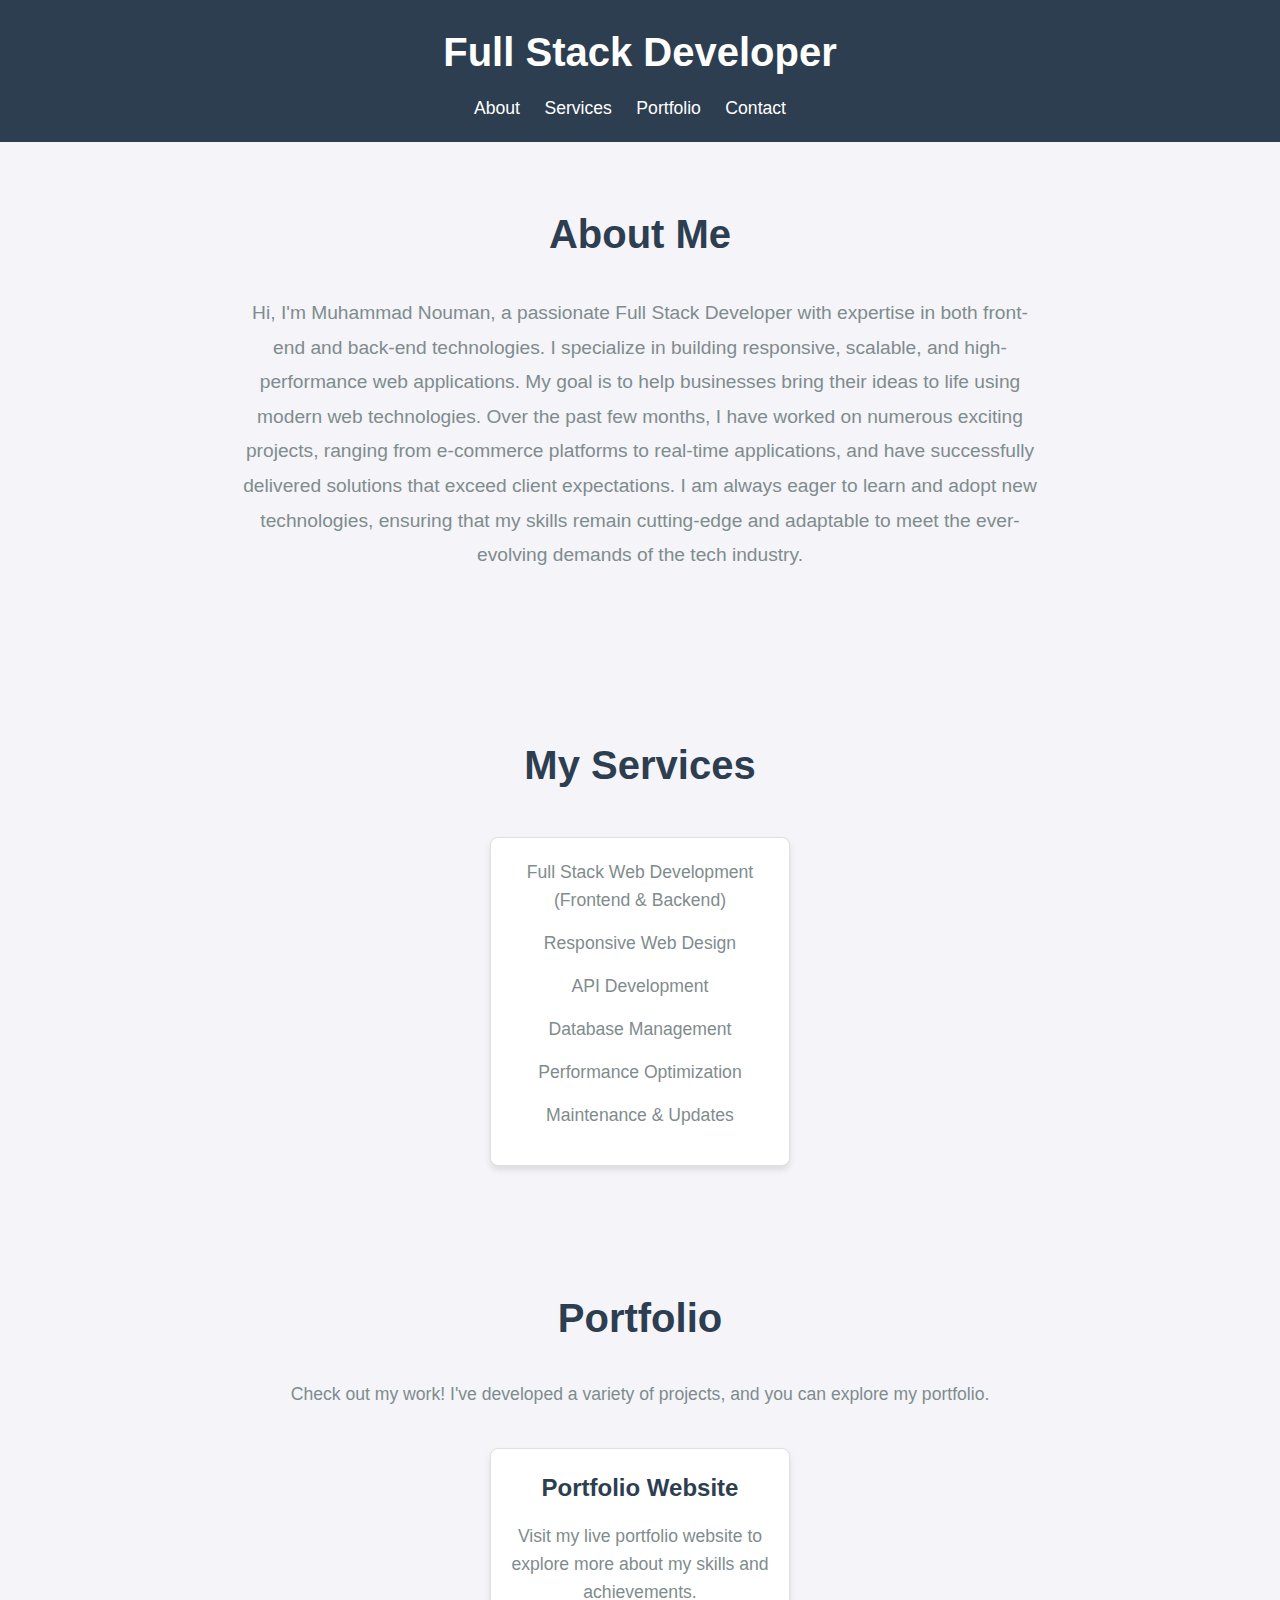
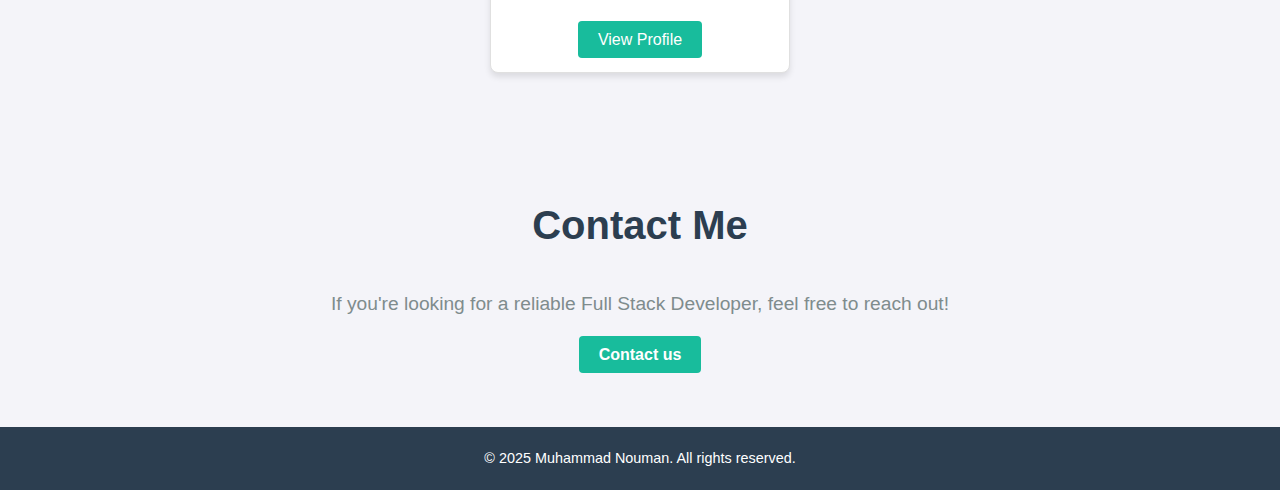
<file: index.html>
<!DOCTYPE html>
<html lang="en">
<head>
    <meta charset="UTF-8">
    <meta name="viewport" content="width=device-width, initial-scale=1.0">
    <title>Full Stack Developer - Muhammad Nouman</title>
    <link rel="stylesheet" href="style.css">
</head>
<body>
    <header>
        <div class="logo">
            <h1>Full Stack Developer</h1>
        </div>
        <div class="nav">
            <nav>
                <ul>
                    <li><a href="#about">About</a></li>
                    <li><a href="#services">Services</a></li>
                    <li><a href="#portfolio">Portfolio</a></li>
                    <li><a href="#contact">Contact</a></li>
                </ul>
            </nav>
        </div>
    </header>

    <section id="about">
        <div class="content">
            <h2>About Me</h2>
            <p id="about-text">Hi, I'm Muhammad Nouman, a passionate Full Stack Developer with expertise in both front-end and back-end technologies. 
                I specialize in building responsive, scalable, and high-performance web applications. 
                My goal is to help businesses bring their ideas to life using modern web technologies. 
                Over the past few months, I have worked on numerous exciting projects, ranging from e-commerce platforms to 
                real-time applications, and have successfully delivered solutions that exceed client expectations.
                 I am always eager to learn and adopt new technologies, ensuring that my skills remain cutting-edge and adaptable 
                 to meet the ever-evolving demands of the tech industry.</p>
        </div>
    </section>

    <section id="services">
        <div class="content">
            <h2>My Services</h2>
            <div class="services-grid">
                <div class="services-item">
                    <ul>
                        <li>Full Stack Web Development (Frontend & Backend)</li>
                        <li>Responsive Web Design</li>
                        <li>API Development</li>
                        <li>Database Management</li>
                        <li>Performance Optimization</li>
                        <li>Maintenance & Updates</li>
                    </ul>
                </div>
            </div>
        </div>
    </section>

    <section id="portfolio">
        <div class="content">
            <h2>Portfolio</h2>
            <p>Check out my work! I've developed a variety of projects, and you can explore my portfolio.</p>
            <div class="portfolio-grid">
                <div class="portfolio-item">
                    <h3>Portfolio Website</h3>
                    <p>Visit my live portfolio website to explore more about my skills and achievements.</p>
                    <a href="https://mnouman04.github.io/My-Resume/" target="_blank" class="btn">View Profile</a>
                </div>
            </div>
        </div>
    </section>

    <section id="contact">
        <div class="content">
            <h2>Contact Me</h2>
            <p>If you're looking for a reliable Full Stack Developer, feel free to reach out!</p>
            <a href="clientcontactform.html" target="_blank" class="btn1">Contact us</a>
        </div>
    </section>

    <footer>
        <p>&copy; 2025 Muhammad Nouman. All rights reserved.</p>
    </footer>

    <script src="script.js"></script>
</body>
</html>
</file>
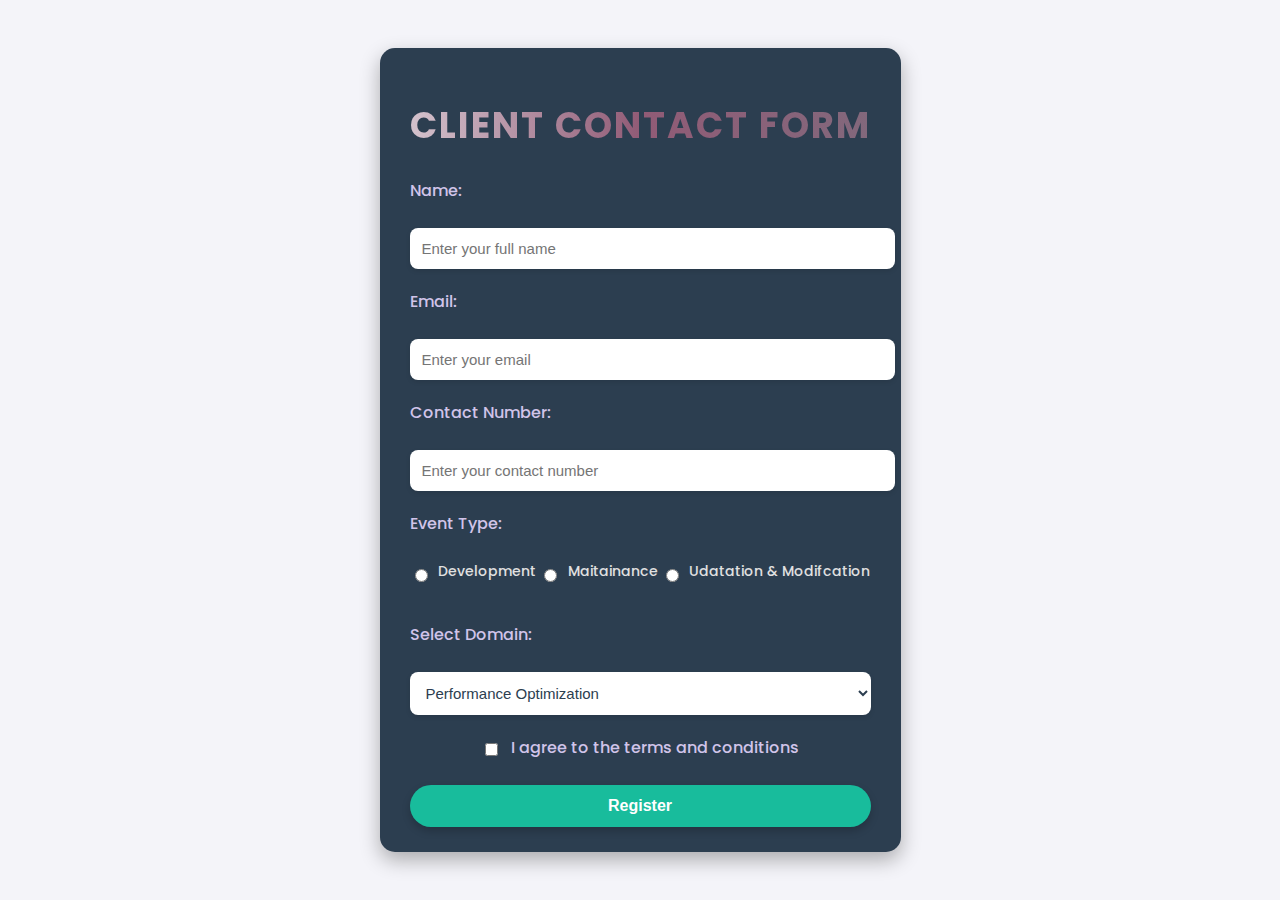
<file: clientcontactform.html>
<!DOCTYPE html>
<html lang="en">

<head>
    <meta charset="UTF-8">
    <meta name="viewport" content="width=device-width, initial-scale=1.0">
    <title>Client Contact Form</title>
    <link rel="stylesheet" href="clientcontactform.css">
    <link href="https://fonts.googleapis.com/css2?family=Poppins:wght@600;700&display=swap" rel="stylesheet">

</head>

<body>
    <div class="container">
        <header>
            <h1>Client Contact Form</h1>
        </header>
        <form>
            <label for="names">Name:</label>
            <input type="text" id="names" name="namess" placeholder="Enter your full name" required>

            <label for="emails">Email:</label>
            <input type="email" id="emails" name="email" placeholder="Enter your email" required>

            <label for="phones">Contact Number:</label>
            <input type="tel" id="phones" name="phone" placeholder="Enter your contact number" required>

            <label>Event Type:</label>
            <div class="radio-group">
                <input type="radio" id="conference" name="event" value="Development">
                <label for="conference">Development</label>
                <input type="radio" id="workshop" name="event" value="Maitainance">
                <label for="workshop">Maitainance</label>
                <input type="radio" id="webinar" name="event" value="Udatation & Modifcation">
                <label for="webinar">Udatation & Modifcation</label>
            </div>
            <label for="diet">Select Domain:</label>
            <select name="diet" id="diet">
                <option value="Performance Optimization">Performance Optimization</option>
                <option value="Web Development (Frontend & Backend)">Web Development (Frontend & Backend)</option>
                <option value="Responsive Web Design">Responsive Web Design</option>
                <option value="API Development">API Development</option>
                <option value="Database Management">Database Management</option>      
            </select>

            <div class="checkbox-group">
                <input type="checkbox" id="chkbox1" name="terms" required>
                <label for="chkbox1">I agree to the terms and conditions</label>
            </div>

            <button type="submit">Register</button>
        </form>
    </div>
</body>

</html>
</file>
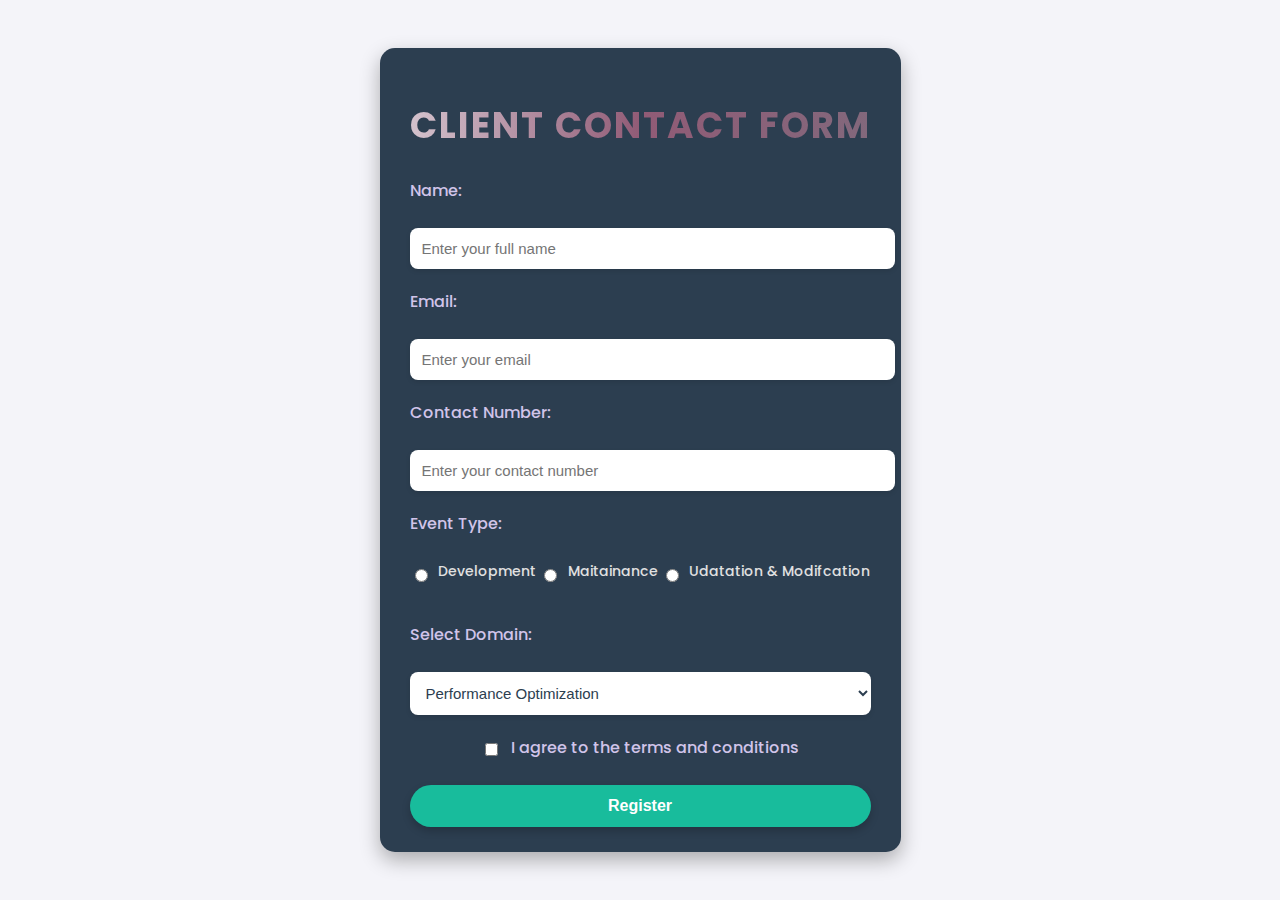
<file: Event registeration from.html>
<!DOCTYPE html>
<html lang="en">

<head>
    <meta charset="UTF-8">
    <meta name="viewport" content="width=device-width, initial-scale=1.0">
    <title>Client Contact Form</title>
    <link rel="stylesheet" href="eventregisteration.css">
    <link href="https://fonts.googleapis.com/css2?family=Poppins:wght@600;700&display=swap" rel="stylesheet">

</head>

<body>
    <div class="container">
        <header>
            <h1>Client Contact Form</h1>
        </header>
        <form>
            <label for="names">Name:</label>
            <input type="text" id="names" name="namess" placeholder="Enter your full name" required>

            <label for="emails">Email:</label>
            <input type="email" id="emails" name="email" placeholder="Enter your email" required>

            <label for="phones">Contact Number:</label>
            <input type="tel" id="phones" name="phone" placeholder="Enter your contact number" required>

            <label>Event Type:</label>
            <div class="radio-group">
                <input type="radio" id="conference" name="event" value="Development">
                <label for="conference">Development</label>
                <input type="radio" id="workshop" name="event" value="Maitainance">
                <label for="workshop">Maitainance</label>
                <input type="radio" id="webinar" name="event" value="Udatation & Modifcation">
                <label for="webinar">Udatation & Modifcation</label>
            </div>
            <label for="diet">Select Domain:</label>
            <select name="diet" id="diet">
                <option value="Performance Optimization">Performance Optimization</option>
                <option value="Web Development (Frontend & Backend)">Web Development (Frontend & Backend)</option>
                <option value="Responsive Web Design">Responsive Web Design</option>
                <option value="API Development">API Development</option>
                <option value="Database Management">Database Management</option>      
            </select>

            <div class="checkbox-group">
                <input type="checkbox" id="chkbox1" name="terms" required>
                <label for="chkbox1">I agree to the terms and conditions</label>
            </div>

            <button type="submit">Register</button>
        </form>
    </div>
</body>

</html>
</file>
<file: style.css>
* {
    margin: 0;
    padding: 0;
    box-sizing: border-box;
}

body {
    font-family: 'Arial', sans-serif;
    background-color:#f4f4f9;
    color: #333;
    line-height: 1.6;
}

header {
    background-color: #2c3e50;
    color: white;
    padding: 20px 0;
    text-align: center;
}

header .logo h1 {
    font-size: 2.5rem;
}

header .nav ul {
    list-style: none;
    margin-top: 10px;
}

header .nav ul li {
    display: inline;
    margin-right: 20px;
}

header .nav ul li a {
    color: white;
    text-decoration: none;
    font-size: 1.1rem;
    transition: color 0.3s ease;
}

header .nav ul li a:hover {
    color: #18bc9c;
}



section {
    padding: 60px 20px;
}

section h2 {
    text-align: center;
    font-size: 2.5rem;
    color: #2c3e50;
    margin-bottom: 30px;
}

section p {
    font-size: 1.1rem;
    text-align: center;
    color: #7f8c8d;
    margin-bottom: 40px;
}

/* About Section */
#about .content {
    max-width: 800px;
    margin: 0 auto;
}

#about p {
    font-size: 1.2rem;
    line-height: 1.8;
    color: #7f8c8d;
}

/* Services Section */
#services .content ul {
    list-style: none;
    padding-left: 0;
    max-width: 800px;
    margin: 0 auto;
    font-size: 1.1rem;
}

#services .content ul li {
    margin-bottom: 15px;
    text-align: center;
    color: #7f8c8d;
}

/* Portfolio Section */
#portfolio .content {
    max-width: 900px;
    margin: 0 auto;
    text-align: center;
}

.portfolio-grid , .services-grid {
    display: flex;
    justify-content: center;
    margin-top: 40px;
}

.portfolio-item , .services-item   {
    background-color: #fff;
    border: 1px solid #e0e0e0;
    border-radius: 8px;
    padding: 20px;
    margin: 0 15px;
    text-align: center;
    width: 300px;
    box-shadow: 0 4px 6px rgba(0, 0, 0, 0.1);
    transition: transform 0.3s ease;
}

.portfolio-item:hover , .services-item:hover {
    transform: translateY(-10px);
}

.portfolio-item h3 {
    font-size: 1.5rem;
    color: #2c3e50;
    margin-bottom: 15px;
}

.portfolio-item p {
    color: #7f8c8d;
    margin-bottom: 20px;
}

.portfolio-item .btn {
    background-color: #18bc9c;
    color: white;
    padding: 10px 20px;
    border-radius: 4px;
    text-decoration: none;
    font-size: 1rem;
    transition: background-color 0.3s ease;
}

.portfolio-item .btn:hover {
    background-color: #1abc9c;
}

/* Contact Section */
#contact .content {
    max-width: 800px;
    margin: 0 auto;
    text-align: center;
}

#contact p {
    font-size: 1.2rem;
    line-height: 1.8;
    color: #7f8c8d;
    margin-bottom: 20px;
}

#contact a {
    color: white;
    text-decoration: none;
    font-weight: bold;
}


/* Footer */
footer {
    background-color: #2c3e50;
    color: white;
    padding: 20px 0;
    text-align: center;
    font-size: 0.9rem;
}


.content .btn1 {
    background-color: #18bc9c;
    color: white;
    padding: 10px 20px;
    border-radius: 4px;
    text-decoration: none;
    font-size: 1rem;
    transition: background-color 0.3s ease;
}
section p {
    transition: color 0.3s ease; /* Add a transition for smooth color change */
}
</file>
<file: clientcontactform.css>
body {
    margin: 0;
    padding: 0;
    font-family: 'Poppins', sans-serif;
    background: #f4f4f9;
    background-size: cover;
    color: #fff;
    height: 100vh;
    display: flex;
    justify-content: center;
    align-items: center;
}

.container {
    max-width: 500px;
    margin: auto;
    padding: 25px 30px;
    background: #2c3e50;
    border-radius: 15px;
    box-shadow: 0 8px 20px rgba(0, 0, 0, 0.3);
    text-align: center;
    color: #fff;
}

/* Header Styling */
header h1 {
    text-align: center;
    margin-bottom: 25px;
    font-size: 36px; 
    text-transform: uppercase;
    letter-spacing: 2px; 
    font-weight: 700; 
    font-family: 'Poppins', sans-serif; 
    background: linear-gradient(to right, #d4c2cd, #915b76, #82687c);
    background-clip: text; 
    -webkit-background-clip: text; 
    -webkit-text-fill-color: transparent;
    
    animation: blinkEffect 1.5s infinite alternate;
}

@keyframes blinkEffect {
    0% {
        opacity: 1;
    }
    50% {
        opacity: 0.6;
    }
    100% {
        opacity: 1;
    }
}


form {
    display: flex;
    flex-direction: column;
    gap: 20px;
}

label {
    font-size: 16px;
    font-weight: 500;
    color: #d1c4e9;
    margin-bottom: 5px;
    text-align: left;
}

input[type="text"],
input[type="email"],
input[type="tel"],
select {
    width: 100%;
    padding: 12px;
    font-size: 15px;
    border: none;
    border-radius: 8px;
    outline: none;
    color: #2c3e50;
    background: #fff;
    box-shadow: 0 2px 5px rgba(0, 0, 0, 0.1);
}

input[type="text"]:focus,
input[type="email"]:focus,
input[type="tel"]:focus,
select:focus {
    border: 2px solid #d1c4e9;
    background: #f9f6ff;
}

/* Radio Buttons */
.radio-group {
    display: flex;
    justify-content: space-between;
    margin-bottom: 15px;
}

.radio-group input {
    margin-right: 8px;
}

.radio-group label {
    font-size: 14px;
    font-weight: 500;
    color: #e0e0e0;
}

/* Checkbox */
.checkbox-group {
    display: flex;
    align-items: center;
    justify-content: center;
    gap: 10px;
    color: #d1c4e9;
}

/* Button Styling */
button {
    background:  #18bc9c;
    color: #fff;
    border: none;
    padding: 12px;
    font-size: 16px;
    font-weight: 600;
    border-radius: 25px;
    cursor: pointer;
    transition: all 0.3s ease;
    box-shadow: 0 4px 8px rgba(0, 0, 0, 0.2);
}

button:hover {
    background: #417268;
    transform: scale(1.05);
}
</file>
<file: eventregisteration.css>
body {
    margin: 0;
    padding: 0;
    font-family: 'Poppins', sans-serif;
    background: #f4f4f9;
    background-size: cover;
    color: #fff;
    height: 100vh;
    display: flex;
    justify-content: center;
    align-items: center;
}

.container {
    max-width: 500px;
    margin: auto;
    padding: 25px 30px;
    background: #2c3e50;
    border-radius: 15px;
    box-shadow: 0 8px 20px rgba(0, 0, 0, 0.3);
    text-align: center;
    color: #fff;
}

/* Header Styling */
header h1 {
    text-align: center;
    margin-bottom: 25px;
    font-size: 36px; 
    text-transform: uppercase;
    letter-spacing: 2px; 
    font-weight: 700; 
    font-family: 'Poppins', sans-serif; 
    background: linear-gradient(to right, #d4c2cd, #915b76, #82687c);
    background-clip: text; 
    -webkit-background-clip: text; 
    -webkit-text-fill-color: transparent;
    
    animation: blinkEffect 1.5s infinite alternate;
}

@keyframes blinkEffect {
    0% {
        opacity: 1;
    }
    50% {
        opacity: 0.6;
    }
    100% {
        opacity: 1;
    }
}


form {
    display: flex;
    flex-direction: column;
    gap: 20px;
}

label {
    font-size: 16px;
    font-weight: 500;
    color: #d1c4e9;
    margin-bottom: 5px;
    text-align: left;
}

input[type="text"],
input[type="email"],
input[type="tel"],
select {
    width: 100%;
    padding: 12px;
    font-size: 15px;
    border: none;
    border-radius: 8px;
    outline: none;
    color: #2c3e50;
    background: #fff;
    box-shadow: 0 2px 5px rgba(0, 0, 0, 0.1);
}

input[type="text"]:focus,
input[type="email"]:focus,
input[type="tel"]:focus,
select:focus {
    border: 2px solid #d1c4e9;
    background: #f9f6ff;
}

/* Radio Buttons */
.radio-group {
    display: flex;
    justify-content: space-between;
    margin-bottom: 15px;
}

.radio-group input {
    margin-right: 8px;
}

.radio-group label {
    font-size: 14px;
    font-weight: 500;
    color: #e0e0e0;
}

/* Checkbox */
.checkbox-group {
    display: flex;
    align-items: center;
    justify-content: center;
    gap: 10px;
    color: #d1c4e9;
}

/* Button Styling */
button {
    background:  #18bc9c;
    color: #fff;
    border: none;
    padding: 12px;
    font-size: 16px;
    font-weight: 600;
    border-radius: 25px;
    cursor: pointer;
    transition: all 0.3s ease;
    box-shadow: 0 4px 8px rgba(0, 0, 0, 0.2);
}

button:hover {
    background: #417268;
    transform: scale(1.05);
}
</file>
